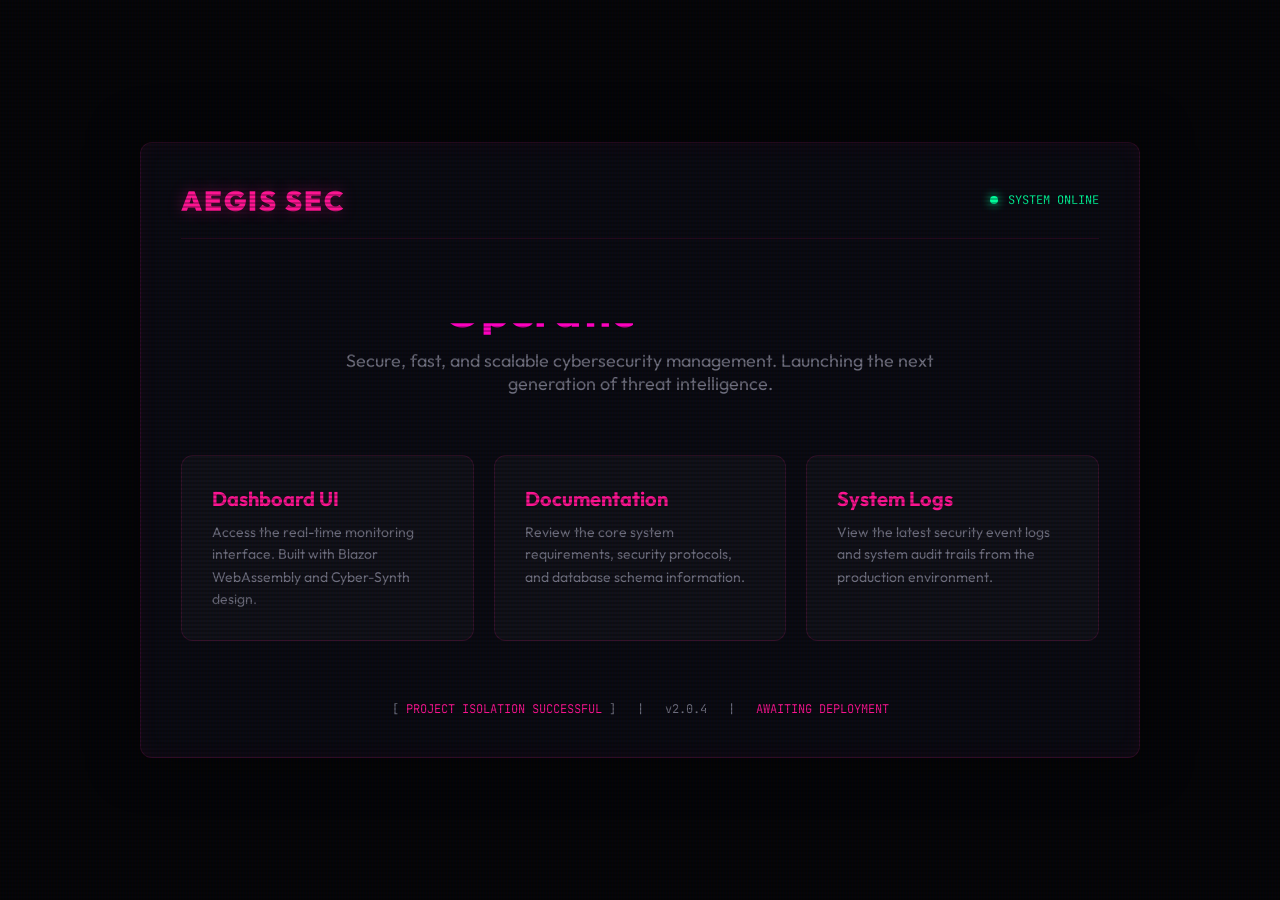
<file: index.html>
<!DOCTYPE html>
<html lang="en">
<head>
    <meta charset="UTF-8">
    <meta name="viewport" content="width=device-width, initial-scale=1.0">
    <title>AEGIS SEC | Security Operations Center</title>
    <link rel="preconnect" href="https://fonts.googleapis.com">
    <link rel="preconnect" href="https://fonts.gstatic.com" crossorigin>
    <link href="https://fonts.googleapis.com/css2?family=JetBrains+Mono:wght@400;700&family=Outfit:wght@400;700;900&display=swap" rel="stylesheet">
    <style>
        :root {
            --bg: #050508;
            --surface: #0a0a12;
            --accent: #FF1493;
            --accent-glow: rgba(255, 20, 147, 0.4);
            --text: #f0f0f5;
            --text-dim: #707080;
            --border: rgba(255, 20, 147, 0.15);
            --success: #00ff9d;
        }

        * {
            margin: 0;
            padding: 0;
            box-sizing: border-box;
        }

        body {
            background: var(--bg);
            color: var(--text);
            font-family: 'Outfit', sans-serif;
            overflow: hidden;
            height: 100vh;
            display: flex;
            align-items: center;
            justify-content: center;
        }

        /* Scanline Effect */
        body::before {
            content: "";
            position: fixed;
            top: 0; left: 0;
            width: 100%; height: 100%;
            background: linear-gradient(rgba(18, 16, 16, 0) 50%, rgba(0, 0, 0, 0.25) 50%), 
                        linear-gradient(90deg, rgba(255, 0, 0, 0.03), rgba(0, 255, 0, 0.01), rgba(0, 0, 255, 0.03));
            background-size: 100% 4px, 3px 100%;
            z-index: 100;
            pointer-events: none;
        }

        .container {
            position: relative;
            z-index: 2;
            width: 90%;
            max-width: 1000px;
            background: var(--surface);
            border: 1px solid var(--border);
            border-radius: 12px;
            padding: 40px;
            box-shadow: 0 0 50px rgba(0,0,0,0.5), inset 0 0 20px rgba(255, 20, 147, 0.05);
            backdrop-filter: blur(10px);
        }

        .header {
            display: flex;
            justify-content: space-between;
            align-items: center;
            margin-bottom: 40px;
            border-bottom: 1px solid var(--border);
            padding-bottom: 20px;
        }

        .logo {
            font-size: 28px;
            font-weight: 900;
            letter-spacing: 2px;
            color: var(--accent);
            text-shadow: 0 0 15px var(--accent-glow);
        }

        .status {
            display: flex;
            align-items: center;
            gap: 10px;
            font-family: 'JetBrains Mono', monospace;
            font-size: 12px;
            text-transform: uppercase;
            color: var(--success);
        }

        .status-dot {
            width: 8px;
            height: 8px;
            background: var(--success);
            border-radius: 50%;
            box-shadow: 0 0 10px var(--success);
            animation: pulse 2s infinite;
        }

        @keyframes pulse {
            0% { opacity: 1; }
            50% { opacity: 0.4; }
            100% { opacity: 1; }
        }

        .hero {
            text-align: center;
            margin-bottom: 60px;
        }

        h1 {
            font-size: 48px;
            margin-bottom: 10px;
            letter-spacing: -1px;
            background: linear-gradient(to right, #fff, var(--accent));
            -webkit-background-clip: text;
            -webkit-text-fill-color: transparent;
        }

        p.subtitle {
            color: var(--text-dim);
            font-size: 18px;
            max-width: 600px;
            margin: 0 auto;
        }

        .grid {
            display: grid;
            grid-template-columns: repeat(auto-fit, minmax(280px, 1fr));
            gap: 20px;
        }

        .card {
            background: rgba(255, 255, 255, 0.03);
            border: 1px solid var(--border);
            border-radius: 12px;
            padding: 30px;
            transition: all 0.3s ease;
            text-decoration: none;
            color: inherit;
            display: block;
        }

        .card:hover {
            background: rgba(255, 20, 147, 0.05);
            border-color: var(--accent);
            transform: translateY(-5px);
            box-shadow: 0 10px 30px rgba(255, 20, 147, 0.1);
        }

        .card h3 {
            font-size: 20px;
            margin-bottom: 10px;
            color: var(--accent);
        }

        .card p {
            color: var(--text-dim);
            font-size: 14px;
            line-height: 1.6;
        }

        .footer {
            margin-top: 60px;
            text-align: center;
            font-family: 'JetBrains Mono', monospace;
            font-size: 12px;
            color: var(--text-dim);
        }

        .terminal-text {
            color: var(--accent);
        }

        /* Glitch Animation */
        .glitch {
            position: relative;
        }

        .glitch::before, .glitch::after {
            content: attr(data-text);
            position: absolute;
            top: 0; left: 0;
            width: 100%; height: 100%;
            background: var(--surface);
        }

        .glitch::after {
            left: 2px;
            text-shadow: -2px 0 #ff00c1;
            clip: rect(44px, 450px, 56px, 0);
            animation: glitch-anim 5s infinite linear alternate-reverse;
        }

        @keyframes glitch-anim {
            0% { clip: rect(31px, 9999px, 94px, 0); }
            20% { clip: rect(62px, 9999px, 42px, 0); }
            40% { clip: rect(10px, 9999px, 50px, 0); }
            60% { clip: rect(78px, 9999px, 70px, 0); }
            80% { clip: rect(35px, 9999px, 12px, 0); }
            100% { clip: rect(50px, 9999px, 88px, 0); }
        }
    </style>
</head>
<body>
    <div class="container">
        <div class="header">
            <div class="logo">AEGIS SEC</div>
            <div class="status">
                <div class="status-dot"></div>
                SYSTEM ONLINE
            </div>
        </div>

        <div class="hero">
            <h1 class="glitch" data-text="Operations Center">Operations Center</h1>
            <p class="subtitle">Secure, fast, and scalable cybersecurity management. Launching the next generation of threat intelligence.</p>
        </div>

        <div class="grid">
            <a href="AegisSec.Client/wwwroot/index.html" class="card">
                <h3>Dashboard UI</h3>
                <p>Access the real-time monitoring interface. Built with Blazor WebAssembly and Cyber-Synth design.</p>
            </a>
            <a href="DATABASE FO INFO SECURITY.txt" class="card">
                <h3>Documentation</h3>
                <p>Review the core system requirements, security protocols, and database schema information.</p>
            </a>
            <a href="aegis_server_log_final.txt" class="card">
                <h3>System Logs</h3>
                <p>View the latest security event logs and system audit trails from the production environment.</p>
            </a>
        </div>

        <div class="footer">
            [ <span class="terminal-text">PROJECT ISOLATION SUCCESSFUL</span> ] &nbsp; | &nbsp; v2.0.4 &nbsp; | &nbsp; <span class="terminal-text">AWAITING DEPLOYMENT</span>
        </div>
    </div>

    <script>
        // Matrix-like interaction could be added here
        console.log("AEGIS SEC: Terminal Initialized");
    </script>
</body>
</html>
</file>
